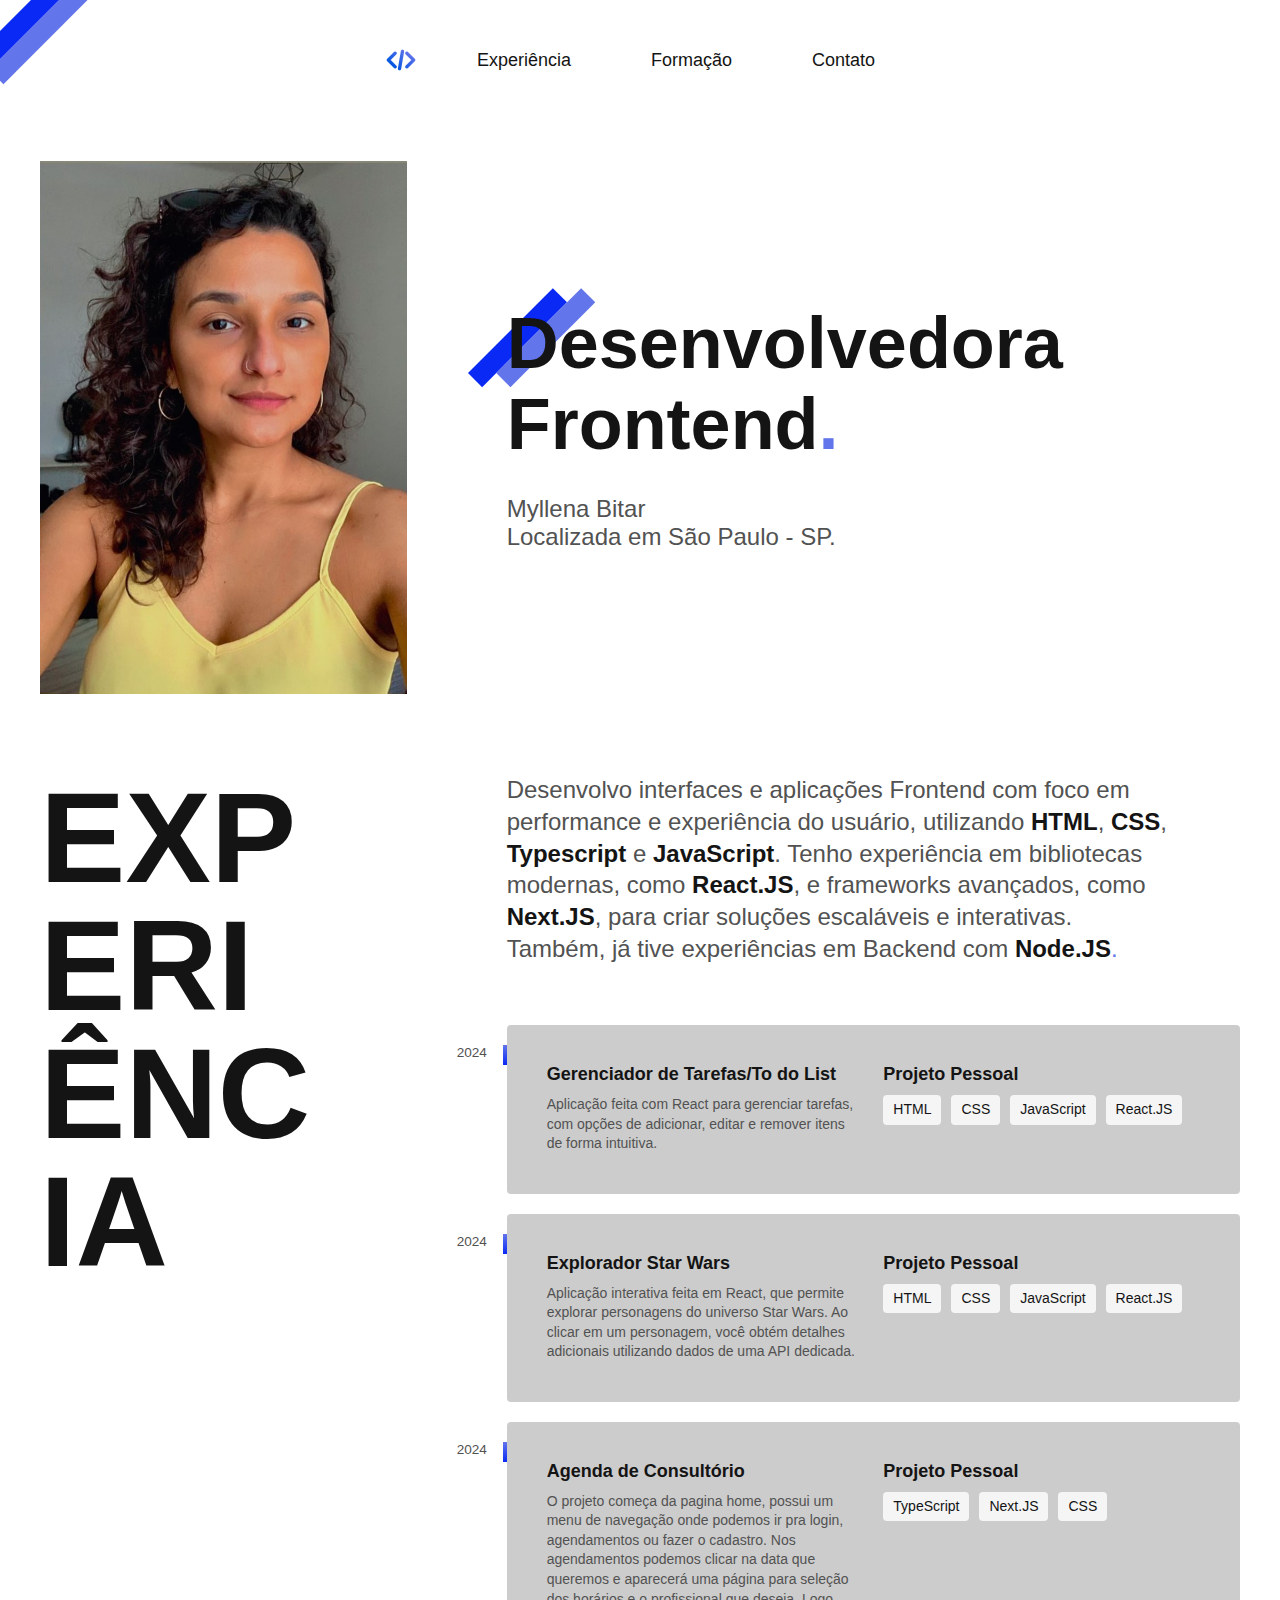
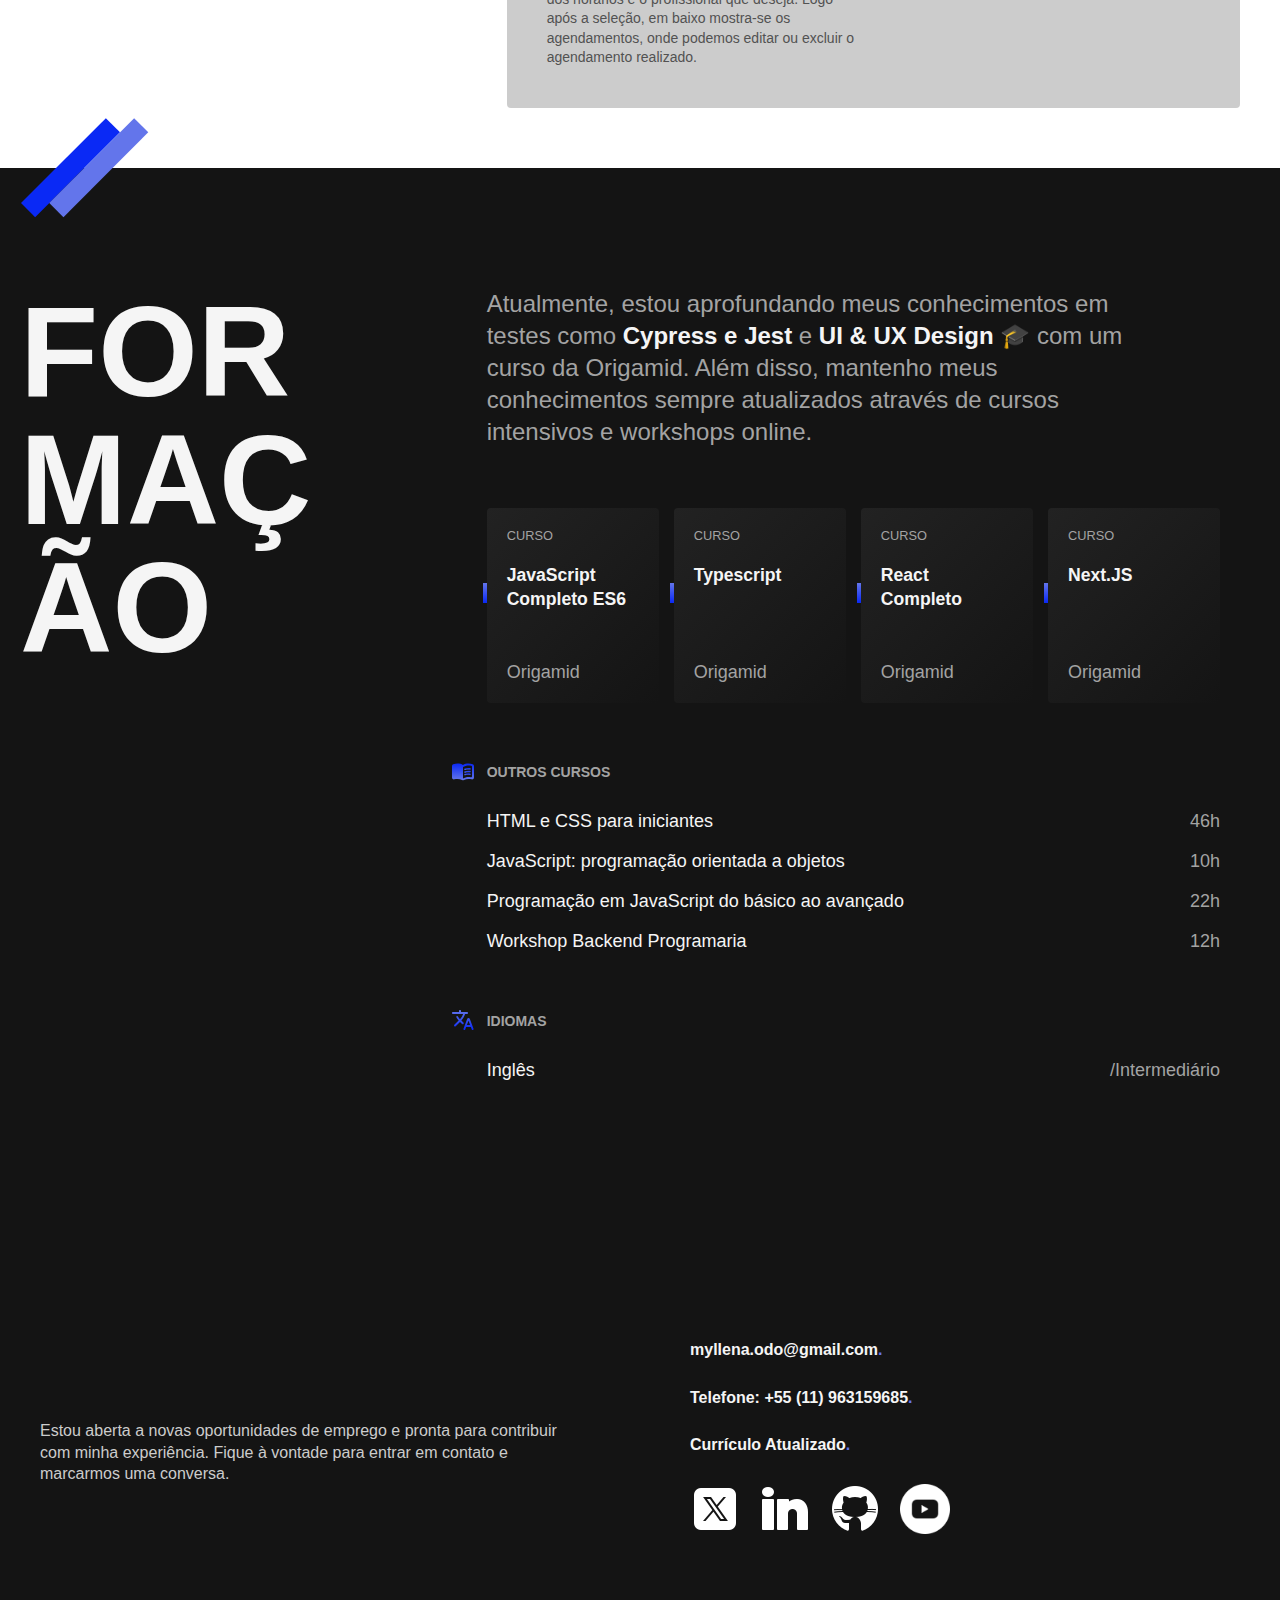
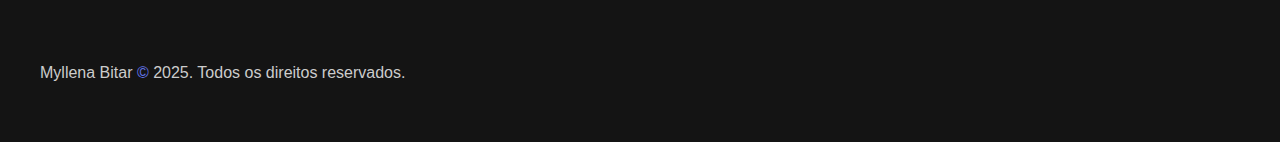
<file: index.html>
<!DOCTYPE html>
<html lang="pt-BR">
<head>
    <meta charset="UTF-8">
    <meta http-equiv="X-UA-Compatible" content="IE=edge">
    <meta name="author" content="Myllena Bitar">
    <meta name="robots" content="index, follow">
    <meta name="googlebot" content="index, follow">
    <meta name="bingbot" content="index, follow">
    <meta name="apple-mobile-web-app-capable" content="yes">
    <meta name="apple-mobile-web-app-status-bar-style" content="black">
    <meta name="apple-mobile-web-app-title" content="Myllena Bitar">
    <meta name="application-name" content="Myllena Bitar">
    <meta name="mobile-web-app-capable" content="yes">
    <meta name="theme-color" content="#000000">
    <meta name="msapplication-TileColor" content="#000000">
    <meta name="msapplication-navbutton-color" content="#000000">
    <meta name="apple-mobile-web-app-status-bar-style" content="black-translucent">
    <meta name="apple-mobile-web-app-status-bar-style" content="black">
    <meta name="apple-mobile-web-app-status-bar-style" content="default">
    <meta name="apple-mobile-web-app-status-bar-style" content="white">
    <meta name="apple-mobile-web-app-status-bar-style" content="white-translucent">
    <meta name="apple-mobile-web-app-status-bar-style" content="white">
    <meta name="apple-mobile-web-app-status-bar-style" content="default"> 
    <meta name="apple-mobile-web-app-status-bar-style" content="black">
    <meta name="apple-mobile-web-app-status-bar-style" content="black-translucent">
    <meta name="apple-mobile-web-app-status-bar-style" content="white">
    <meta name="viewport" content="width=device-width, initial-scale=1.0">
    <meta name="description" content=""Desenvolvedora Front-End em São Paulo - SP. Especializada em React, Next.JS, HTML, CSS, Tailwind, TypeScript e JavaScript. Crio interfaces modernas e performáticas. Veja meus projetos e entre em contato!"">
    <link rel="icon" type="image/png" href='./img/suporte.png'>
    <link rel="stylesheet" type="text/css" href="css/style.css" media="screen" />
    <meta name="keywords" content="desenvolvedora frontend, frontend, react, next.js, javascript, typescript, html, css, são paulo, desenvolvimento web, criação de sites">
    <title>Myllena Bitar - Desenvolvedora Front-End em São Paulo</title>
</head>
<body>
    <header class="header">
    <nav>
        <ul class="header-menu">
            <img class="logo" src="./img/desenvolvedor.png" alt="logo">
            <li><a href="#experiencia">Experiência</a></li>
            <li><a href="#formacao">Formação</a></li>
            <li><a href="#contato">Contato</a></li>
        </ul>
    </nav>
</header>
<main class="introducao">
    <img class="myllena" src="./img/myllena bitar.jpg" alt="myllena-bitar-desenvolvedora">
    <div>
    <h1>Desenvolvedora<br> Frontend<span class="ponto-azul">.</span></br></h1>
    <p class="classificacao">Myllena Bitar</p>
    <p class="classificacao">Localizada em São Paulo - SP.</p>
    </div>  
</main>
<section id="experiencia" class="experiencia" >
    <h2 class="subtitulo">Experiência</h2>
    <div>
    <p class="experiencia-texto">Desenvolvo interfaces e aplicações Frontend com foco em performance e experiência do usuário, utilizando <strong>HTML</strong>, <strong>CSS</strong>, <strong>Typescript</strong> e <strong>JavaScript</strong>. Tenho experiência em bibliotecas modernas, como <strong>React.JS</strong>, e frameworks avançados, como <strong>Next.JS</strong>, para criar soluções escaláveis e interativas. Também, já tive experiências em Backend com <strong>Node.JS</strong><span class="ponto-azul">.</span></p>
    <div class="empresa">
     <span class="empresa-ano">2024</span>  
     <a class="link-projeto" href="https://projeto-todo-list-one.vercel.app/" target="_blank" rel="noopener noreferrer"><h3 class="empresa-titulo">Gerenciador de Tarefas/To do List
    </h3> </a>
     <span class="empresa-titulo">Projeto Pessoal</span>
     <p class="empresa-texto">Aplicação feita com React para gerenciar tarefas, com opções de adicionar, editar e remover itens de forma intuitiva.</p>
     <ul class="empresa-habilidades">
        <li>HTML</li>
        <li>CSS</li>
        <li>JavaScript</li>
        <li>React.JS</li>
        
    </ul>
    </div>
    <div class="empresa">
        <span class="empresa-ano">2024</span>  
        <a class="link-projeto" href="https://api-star-wars-kappa.vercel.app/" target="_blank" rel="noopener noreferrer"><h3 class="empresa-titulo">Explorador Star Wars
        </h3></a>
        <span class="empresa-titulo">Projeto Pessoal</span>
        <p class="empresa-texto">Aplicação interativa feita em React, que permite explorar personagens do universo Star Wars. Ao clicar em um personagem, você obtém detalhes adicionais utilizando dados de uma API dedicada.</p>
        <ul class="empresa-habilidades">
           <li>HTML</li>
           <li>CSS</li>
           <li>JavaScript</li>
           <li>React.JS</li>
       </ul>
       
       </div>
       <div class="empresa">
        <span class="empresa-ano">2024</span>  
        <a class="link-projeto" href="https://agenda-consultorio-sooty.vercel.app/" target="_blank" rel="noopener noreferrer"><h3 class="empresa-titulo">Agenda de Consultório</h3></a>
        <span class="empresa-titulo">Projeto Pessoal</span>
        <p class="empresa-texto"> O projeto começa da pagina home, possui um menu de navegação onde podemos ir pra login, agendamentos ou fazer o cadastro. Nos agendamentos podemos clicar na data que queremos e aparecerá uma página para seleção dos horários e o profissional que deseja. Logo após a seleção, em baixo mostra-se os agendamentos, onde podemos editar ou excluir o agendamento realizado.</p>
        <ul class="empresa-habilidades">
            <li>TypeScript</li>
            <li>Next.JS</li>
            <li>CSS</li>   
       </ul>

</div>
</section>
<section class="formacao" id="formacao" >
    <div class="formacao-container">
        <h2 class="subtitulo">Formação</h2>
        <div>
            <p class="formacao-texto"> Atualmente, estou aprofundando meus conhecimentos em testes como <strong>Cypress e Jest</strong> e <strong>UI & UX Design</strong> 🎓 com um curso da Origamid. Além disso, mantenho meus conhecimentos sempre atualizados através de cursos intensivos e workshops online.</p>
            <ul class="faculdade-lista">
                <li class="faculdade">
                    <span class="faculdade-tipo">
                        Curso
                    </span>
                    <h3 class="faculdade-curso">JavaScript Completo ES6</h3>
                    <span class="faculdade-instituicao">Origamid</span>
                </li>
                <li class="faculdade">
                    <span class="faculdade-tipo">
                        Curso
                    </span>
                    <h3 class="faculdade-curso">Typescript</h3>
                    <span class="faculdade-instituicao">Origamid</span>
                </li>
                <li class="faculdade">
                    <span class="faculdade-tipo">
                        Curso
                    </span>
                    <h3 class="faculdade-curso">React Completo</h3>
                    <span class="faculdade-instituicao">Origamid</span>
                </li>
                <li class="faculdade">
                    <span class="faculdade-tipo">
                        Curso
                    </span>
                    <h3 class="faculdade-curso">Next.JS</h3>
                    <span class="faculdade-instituicao">Origamid</span>
                </li>
            </ul>
            <div class="formacao-extra">
                <div class="cursos">
                    <h3>Outros Cursos</h3>
                    <ul>
                        <li>HTML e CSS para iniciantes<span>46h</span></li>
                        <li>JavaScript: programação orientada a objetos<span>10h</span></li>
                        <li>Programação em JavaScript do básico ao avançado<span>22h</span></li>
                        <li>Workshop Backend Programaria<span>12h</span></li>
                    </ul>
                </div>
                    <div class="idiomas">
                        <h3>Idiomas</h3>
                        <ul>
                            <li>Inglês<span> /Intermediário</span></li>
                            
                        </ul>
                    </div>
            </div>
        </div>
    </div>
</section>
<footer class="footer" id="contato">
    <div class="footer-container">
        <p class="footer-texto">Estou aberta a novas oportunidades de emprego e pronta para contribuir com minha experiência. Fique à vontade para entrar em contato e marcarmos uma conversa.</p>
        <ul class="footer-contato">
            <li><a href="mailto:myllena.odo@gmail.com">myllena.odo@gmail.com</a><span class="ponto-azul">.</span></li> 
            <li><a href="https://wa.me/5511963159685" target="_blank">Telefone: +55 (11) 963159685</a><span class="ponto-azul">.</span></li>
            <li><a href="https://drive.google.com/file/d/18R5KuRlBhOiqq82K_xU-QuGobqCIrnrO/view?usp=sharing" target="_blank" rel="noopener noreferrer">Currículo Atualizado<span class="ponto-azul">.</span></a></li> 
            <div class="rede-social">
            <li class="x"><a href="https://x.com/mdsb1992" target="_blank" rel="noopener noreferrer"><img src="./img/icons-x.png" alt="simbolo-x"><span class="ponto-azul"></span></a></li>
            <li class="linkedin"><a href="https://linkedin.com/in/myllenadesouzabitar" target="_blank" rel="noopener noreferrer"><img src="./img/icons8-linkedin-50 (1).png" alt="simbolo-linkedin"><span class="ponto-azul"></span></a></li>
            <li class="github"><a href="https://github.com/myllenabitar" target="_blank" rel="noopener noreferrer"><img src="./img/icons-github.png" alt="simbolo-github"><span class="ponto-azul"></span><a></li>
            <li class="youtube"><a href="https://www.youtube.com/@MyllenaBitar/videos" target="_blank" rel="noopener noreferrer"><img src="./img/youtube (9).png" alt="simbolo-youtube"><span class="ponto-azul"></span><a></li>
            </div>
        </ul>
        <p> Myllena Bitar <span class="ponto-azul">&#169</span> 2025. Todos os direitos reservados.</p>
    </div>

</footer>
</body>
</html>
</file>
<file: css/style.css>
@import "./global.css";
@import "./header.css";
@import "./introducao.css";
@import "./experiencia.css";
@import "./formacao.css";
@import "./footer.css";
</file>
